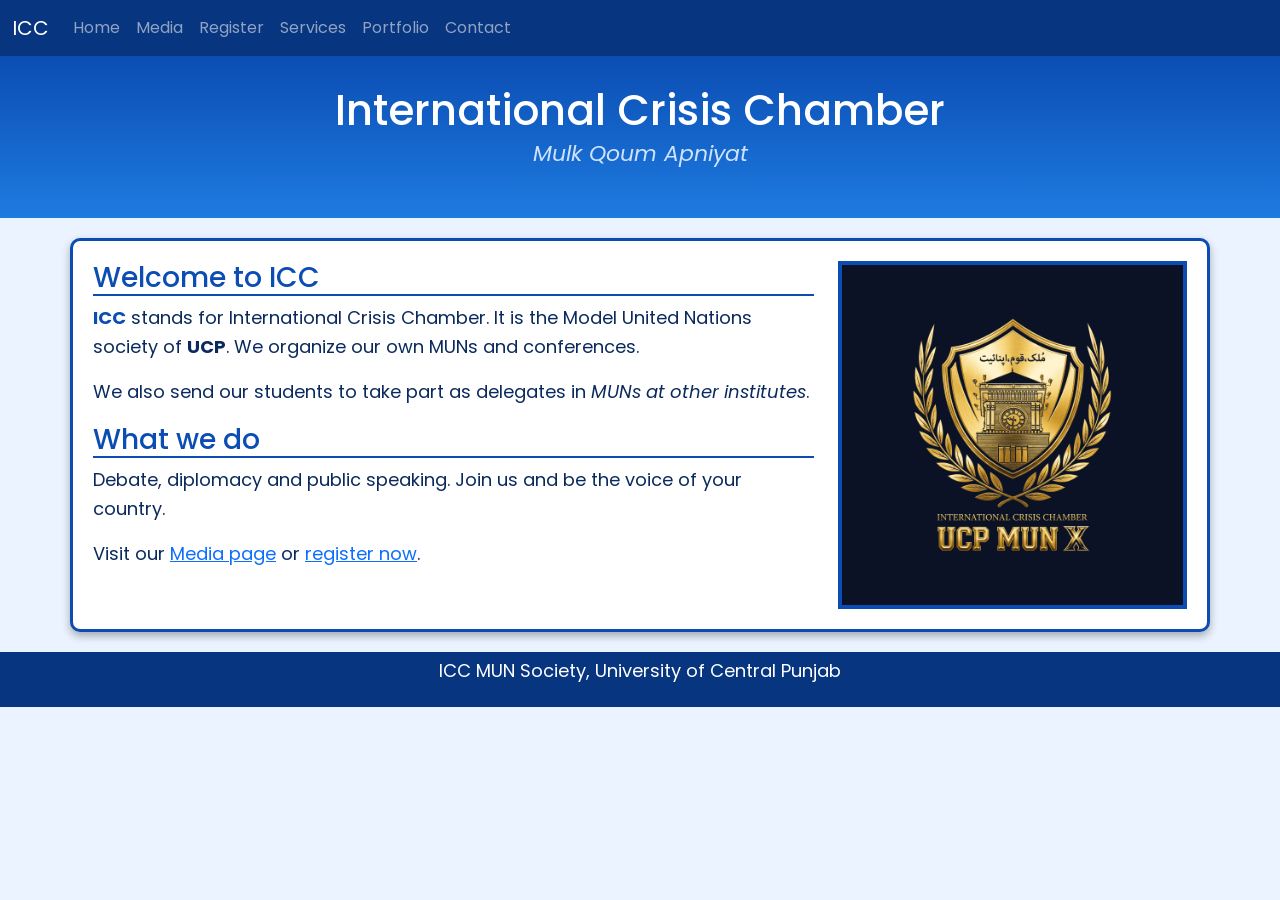
<file: index.html>
<!DOCTYPE html>
<html>
<head>
  <title>ICC - International Crisis Chamber</title>
  <meta charset="utf-8">
  <meta name="viewport" content="width=device-width, initial-scale=1">
  <!-- Bootstrap 5 CSS -->
  <link href="https://cdn.jsdelivr.net/npm/bootstrap@5.3.0/dist/css/bootstrap.min.css" rel="stylesheet">
  <!-- web font -->
  <link href="https://fonts.googleapis.com/css?family=Poppins" rel="stylesheet">
  <!-- our own stylesheet for this page (after Bootstrap so it can change it) -->
  <link rel="stylesheet" href="home.css">
</head>
<body>

  <nav class="navbar navbar-expand-sm navbar-dark">
    <div class="container-fluid">
      <a class="navbar-brand" href="index.html">ICC</a>
      <button class="navbar-toggler" type="button" data-bs-toggle="collapse" data-bs-target="#mynavbar">
        <span class="navbar-toggler-icon"></span>
      </button>
      <div class="collapse navbar-collapse" id="mynavbar">
        <ul class="navbar-nav">
          <li class="nav-item"><a class="nav-link" href="index.html">Home</a></li>
          <li class="nav-item"><a class="nav-link" href="media.html">Media</a></li>
          <li class="nav-item"><a class="nav-link" href="register.html">Register</a></li>
          <li class="nav-item"><a class="nav-link" href="services.html">Services</a></li>
          <li class="nav-item"><a class="nav-link" href="portfolio.html">Portfolio</a></li>
          <li class="nav-item"><a class="nav-link" href="contact.html">Contact</a></li>
        </ul>
      </div>
    </div>
  </nav>

  <div class="header text-center">
    <h1>International Crisis Chamber</h1>
    <p id="tagline">Mulk Qoum Apniyat</p>
  </div>

  <div class="container content">
    <div class="row">

      <div class="col-md-8">
        <h2>Welcome to ICC</h2>
        <p>
          <span class="highlight">ICC</span> stands for International Crisis Chamber.
          It is the Model United Nations society of <b>UCP</b>.
          We organize our own MUNs and conferences.
        </p>
        <p>
          We also send our students to take part as delegates in
          <i>MUNs at other institutes</i>.
        </p>

        <h2>What we do</h2>
        <p>Debate, diplomacy and public speaking. Join us and be the voice of your country.</p>
        <p>Visit our <a href="media.html">Media page</a> or <a href="register.html">register now</a>.</p>
      </div>

      <div class="col-md-4">
        <img class="img-fluid" src="icc-logo.jpg" alt="ICC society logo">
      </div>

    </div>
  </div>

  <div class="footer">
    <p>ICC MUN Society, University of Central Punjab</p>
  </div>

  <script src="https://cdn.jsdelivr.net/npm/bootstrap@5.3.0/dist/js/bootstrap.bundle.min.js"></script>
</body>
</html>
</file>
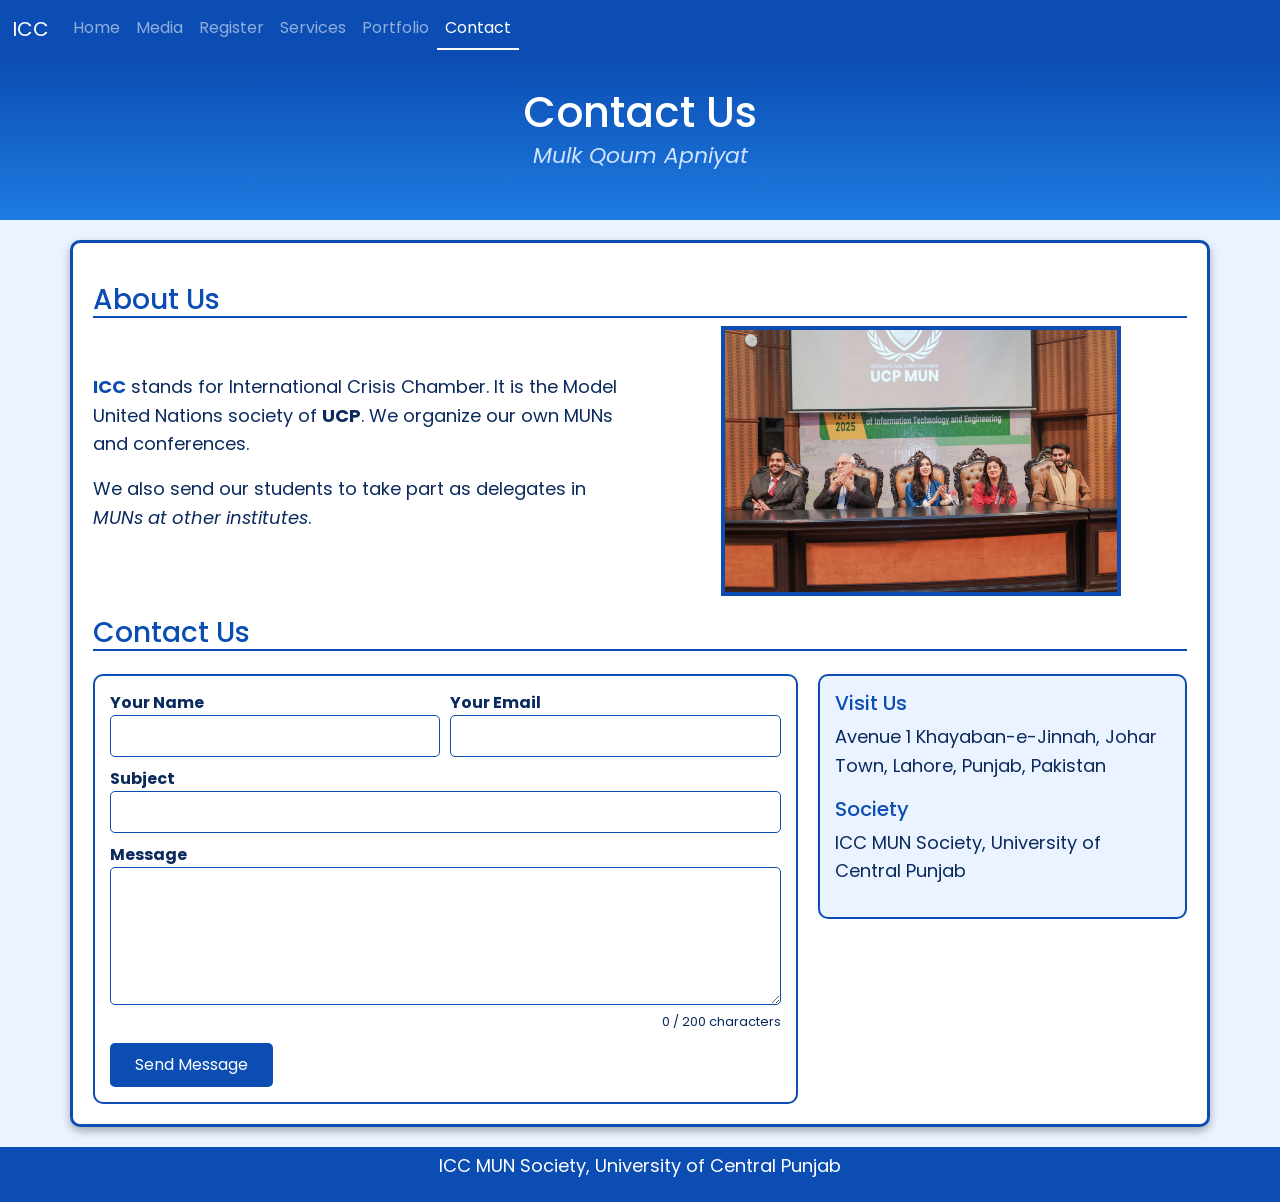
<file: contact.html>
<!DOCTYPE html>
<html>
<head>
  <title>ICC - Contact</title>
  <meta charset="utf-8">
  <meta name="viewport" content="width=device-width, initial-scale=1">
  <link href="https://cdn.jsdelivr.net/npm/bootstrap@5.3.0/dist/css/bootstrap.min.css" rel="stylesheet">
  <link href="https://fonts.googleapis.com/css?family=Poppins" rel="stylesheet">
  <link rel="stylesheet" href="contact.css">
</head>
<body>

  <nav class="navbar navbar-expand-sm navbar-dark">
    <div class="container-fluid">
      <a class="navbar-brand" href="index.html">ICC</a>
      <button class="navbar-toggler" type="button" data-bs-toggle="collapse" data-bs-target="#mynavbar">
        <span class="navbar-toggler-icon"></span>
      </button>
      <div class="collapse navbar-collapse" id="mynavbar">
        <ul class="navbar-nav">
          <li class="nav-item"><a class="nav-link" href="index.html">Home</a></li>
          <li class="nav-item"><a class="nav-link" href="media.html">Media</a></li>
          <li class="nav-item"><a class="nav-link" href="register.html">Register</a></li>
          <li class="nav-item"><a class="nav-link" href="services.html">Services</a></li>
          <li class="nav-item"><a class="nav-link" href="portfolio.html">Portfolio</a></li>
          <li class="nav-item"><a class="nav-link active" href="contact.html">Contact</a></li>
        </ul>
      </div>
    </div>
  </nav>

  <div class="header text-center">
    <h1>Contact Us</h1>
    <p id="tagline">Mulk Qoum Apniyat</p>
  </div>

  <div class="container content">

    <h2>About Us</h2>
    <div class="about">
      <div class="about-text">
        <p>
          <span class="highlight">ICC</span> stands for International Crisis Chamber.
          It is the Model United Nations society of <b>UCP</b>.
          We organize our own MUNs and conferences.
        </p>
        <p>
          We also send our students to take part as delegates in
          <i>MUNs at other institutes</i>.
        </p>
      </div>
      <div class="about-image">
        <img src="Conference contact.JPG" alt="ICC members at a session">
      </div>
    </div>

    <h2>Contact Us</h2>
    <div class="contact-area">

      <div class="form-box">
        <form id="contact-form" action="#" method="post">
          <div class="form-grid">
            <div>
              <label for="fullname">Your Name</label>
              <input type="text" id="fullname" name="fullname" required minlength="3">
            </div>
            <div>
              <label for="email">Your Email</label>
              <input type="email" id="email" name="email" required>
            <p id="email-note" class="note"></p>
            </div>
            <div class="full">
              <label for="subject">Subject</label>
              <input type="text" id="subject" name="subject">
            </div>
            <div class="full">
              <label for="message">Message</label>
              <textarea id="message" name="message" rows="5" maxlength="200" required></textarea>
            <p class="char-count"><span id="char-count">0</span> / 200 characters</p>
            </div>
            <div class="full">
              <button type="submit" class="send-button">Send Message</button>
            </div>
          </div>
        </form>
        <div id="success-box" class="success hidden">Thank you! Your message has been sent.</div>
      </div>

      <div class="info-box">
        <h3>Visit Us</h3>
        <p>Avenue 1 Khayaban-e-Jinnah, Johar Town, Lahore, Punjab, Pakistan</p>
        <h3>Society</h3>
        <p>ICC MUN Society, University of Central Punjab</p>
      </div>

    </div>
  </div>

  <div class="footer">
    <p>ICC MUN Society, University of Central Punjab</p>
  </div>

  <script src="https://cdn.jsdelivr.net/npm/bootstrap@5.3.0/dist/js/bootstrap.bundle.min.js"></script>
  <script src="contact.js"></script>
</body>
</html>
</file>
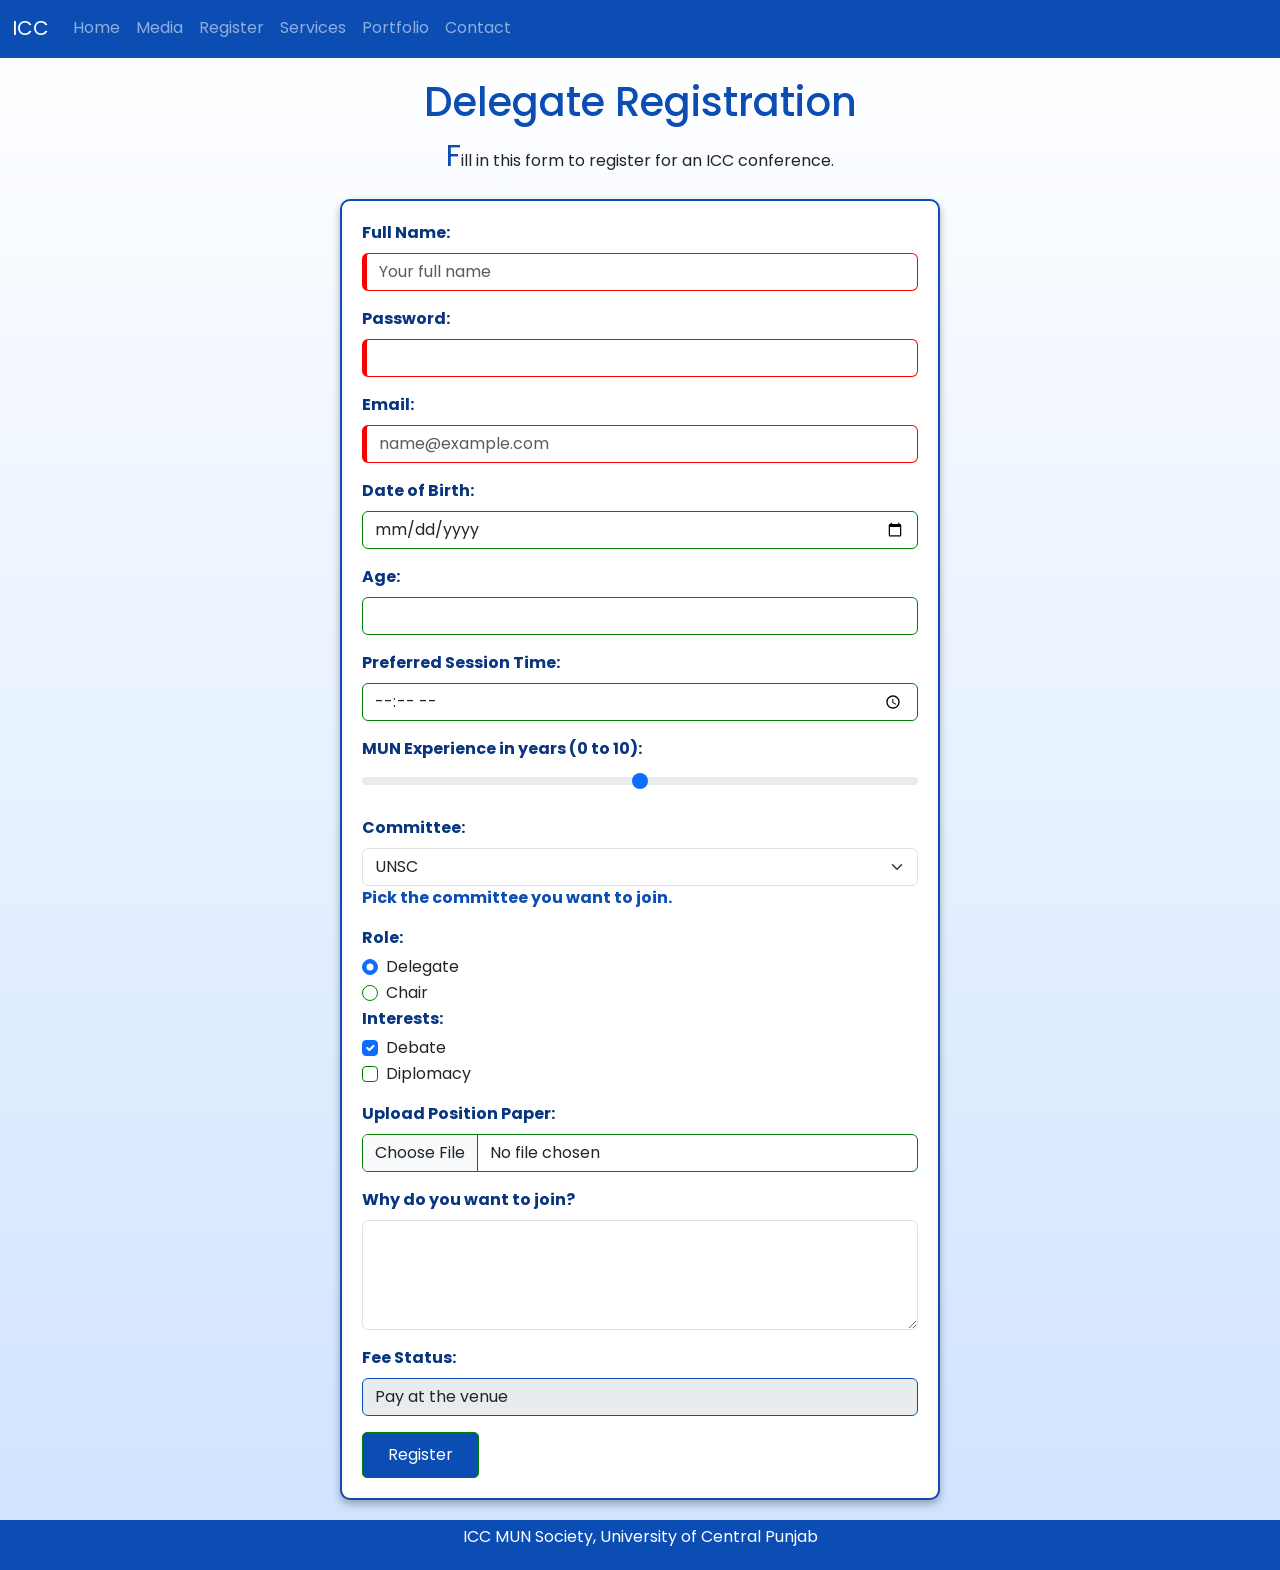
<file: register.html>
<!DOCTYPE html>
<html>
<head>
  <title>ICC - Register</title>
  <meta charset="utf-8">
  <meta name="viewport" content="width=device-width, initial-scale=1">
  <link href="https://cdn.jsdelivr.net/npm/bootstrap@5.3.0/dist/css/bootstrap.min.css" rel="stylesheet">
  <link href="https://fonts.googleapis.com/css?family=Poppins" rel="stylesheet">
  <link rel="stylesheet" href="register.css">
</head>
<body>

  
  <nav class="navbar navbar-expand-sm navbar-dark">
    <div class="container-fluid">
      <a class="navbar-brand" href="index.html">ICC</a>
      <button class="navbar-toggler" type="button" data-bs-toggle="collapse" data-bs-target="#mynavbar">
        <span class="navbar-toggler-icon"></span>
      </button>
      <div class="collapse navbar-collapse" id="mynavbar">
        <ul class="navbar-nav">
          <li class="nav-item"><a class="nav-link" href="index.html">Home</a></li>
          <li class="nav-item"><a class="nav-link" href="media.html">Media</a></li>
          <li class="nav-item"><a class="nav-link" href="register.html">Register</a></li>
          <li class="nav-item"><a class="nav-link" href="services.html">Services</a></li>
          <li class="nav-item"><a class="nav-link" href="portfolio.html">Portfolio</a></li>
          <li class="nav-item"><a class="nav-link" href="contact.html">Contact</a></li>
        </ul>
      </div>
    </div>
  </nav>

  <h1>Delegate Registration</h1>
  <p class="intro">Fill in this form to register for an ICC conference.</p>

  <div class="container form-box">
    <form action="#" method="post">


      <div class="mb-3">
        <label for="fullname" class="form-label">Full Name:</label>
        <input type="text" class="form-control" id="fullname" name="fullname" placeholder="Your full name" required minlength="3" maxlength="30">
      </div>


     


      <div class="mb-3">
        <label for="password" class="form-label">Password:</label>
        <input type="password" class="form-control" id="password" name="password" required minlength="6" maxlength="15">
      </div>


      <div class="mb-3">
        <label for="email" class="form-label">Email:</label>
        <input type="email" class="form-control" id="email" name="email" placeholder="name@example.com" required>
      </div>


      <div class="mb-3">
        <label for="dob" class="form-label">Date of Birth:</label>
        <input type="date" class="form-control" id="dob" name="dob">
      </div>


     

     


      <div class="mb-3">
        <label for="age" class="form-label">Age:</label>
        <input type="number" class="form-control" id="age" name="age" min="15" max="30">
      </div>


      <div class="mb-3">
        <label for="time" class="form-label">Preferred Session Time:</label>
        <input type="time" class="form-control" id="time" name="time">
      </div>


      <div class="mb-3">
        <label for="exp" class="form-label">MUN Experience in years (0 to 10):</label>
        <input type="range" class="form-range" id="exp" name="exp" min="0" max="10">
      </div>


      <div class="mb-3">
        <label for="committee" class="form-label">Committee:</label>
        <select class="form-select" id="committee" name="committee">
          <option value="unhrc">UNHRC</option>
          <option value="unsc" selected>UNSC</option>
          <option value="crisis">Crisis Committee</option>
        </select>
        <p>Pick the committee you want to join.</p>
      </div>


      <p class="group-title">Role:</p>
      <div class="form-check">
        <input type="radio" class="form-check-input" id="delegate" name="role" value="delegate" checked>
        <label for="delegate" class="form-check-label">Delegate</label>
      </div>
      <div class="form-check">
        <input type="radio" class="form-check-input" id="chair" name="role" value="chair">
        <label for="chair" class="form-check-label">Chair</label>
      </div>


      <p class="group-title">Interests:</p>
      <div class="form-check">
        <input type="checkbox" class="form-check-input" id="debate" name="interest" value="debate" checked>
        <label for="debate" class="form-check-label">Debate</label>
      </div>
      <div class="form-check">
        <input type="checkbox" class="form-check-input" id="diplomacy" name="interest" value="diplomacy">
        <label for="diplomacy" class="form-check-label">Diplomacy</label>
      </div>


      <div class="mb-3 mt-3">
        <label for="paper" class="form-label">Upload Position Paper:</label>
        <input type="file" class="form-control" id="paper" name="paper">
      </div>


      <div class="mb-3">
        <label for="message" class="form-label">Why do you want to join?</label>
        <textarea class="form-control" id="message" name="message" rows="4" maxlength="200"></textarea>
      </div>


      <div class="mb-3">
        <label for="fee" class="form-label">Fee Status:</label>
        <input type="text" class="form-control" id="fee" name="fee" value="Pay at the venue" disabled>
      </div>

      <input type="submit" class="btn" value="Register">

    </form>
  </div>

  <div class="footer">
    <p>ICC MUN Society, University of Central Punjab</p>
  </div>

  <script src="https://cdn.jsdelivr.net/npm/bootstrap@5.3.0/dist/js/bootstrap.bundle.min.js"></script>
</body>
</html>
</file>
<file: home.css>
body {
  font-family: 'Poppins', Arial, sans-serif;
  background-color: #eaf3ff;
  color: #0a2a5e;
}

h1 {
  font-size: 42px;
  color: white;
  margin: 0;
}

h2 {
  font-size: 28px;
  color: #0b4db3;
  border-bottom: 2px solid #0b4db3;
}

p {
  font-size: 18px;
  line-height: 1.6;
}

img {
  border: 4px solid #0b4db3;
}


#tagline {
  font-size: 22px;
  font-style: italic;
  color: #cfe3ff;
}


.header {
  background: linear-gradient(#0b4db3, #1e7be0);
  padding: 30px;
}


.navbar {
  background-color: #08357f;
}

.navbar .nav-link:hover {
  background-color: white;
  color: #08357f;
}

.content {
  margin-top: 20px;
  margin-bottom: 20px;
  padding: 20px;
  background-color: white;
  border: 3px solid #0b4db3;
  border-radius: 10px;
  box-shadow: 0px 4px 8px rgba(0, 0, 0, 0.3);
}

.highlight {
  color: #0b4db3;
  font-weight: bold;
}

.footer {
  background-color: #08357f;
  color: white;
  text-align: center;
  padding: 5px;
}


@keyframes fade-in {
  from {
    opacity: 0;
    transform: translateY(30px);
  }
  to {
    opacity: 1;
    transform: translateY(0px);
  }
}

.form-box, .info-box {
  animation: fade-in 1s ease;
}

#tagline {
  animation: fade-in 2s ease;
}
</file>
<file: contact.css>
body {
  font-family: 'Poppins', Arial, sans-serif;
  background-color: #eaf3ff;
  color: #0a2a5e;
}

h1 {
  font-size: 42px;
  color: white;
  margin: 0;
}

p {
  font-size: 18px;
  line-height: 1.6;
}

#tagline {
  font-size: 22px;
  font-style: italic;
  color: #cfe3ff;
}

h2 {
  margin-top: 20px;
  font-size: 28px;
  color: #0b4db3;
  border-bottom: 2px solid #0b4db3;
}

h3 {
  font-size: 20px;
  color: #0b4db3;
}

.header {
  background: linear-gradient(#0b4db3, #1e7be0);
  padding: 30px;
}

.navbar {
  background-color: #0b4db3;
}

.navbar .nav-link:hover {
  background-color: white;
  color: #0b4db3;
}

.navbar .active {
  border-bottom: 2px solid white;
}

.content {
  margin-top: 20px;
  margin-bottom: 20px;
  padding: 20px;
  background-color: white;
  border: 3px solid #0b4db3;
  border-radius: 10px;
  box-shadow: 0px 4px 8px rgba(0, 0, 0, 0.3);
}

.highlight {
  color: #0b4db3;
  font-weight: bold;
}

.about-image img {
  width: 100%;
  max-width: 400px;
  border: 4px solid #0b4db3;
}

.form-box, .info-box {
  margin-top: 15px;
  padding: 15px;
  border: 2px solid #0b4db3;
  border-radius: 10px;
}

.info-box {
  background-color: #eaf3ff;
}

.footer {
  padding: 5px;
  text-align: center;
  color: white;
  background-color: #0b4db3;
}

.about {
  display: flex;
  align-items: center;
  gap: 30px;
}

.about-text {
  flex: 1;
}

.about-image {
  flex: 1;
  text-align: center;
}

.contact-area {
  display: flex;
  align-items: flex-start;
  gap: 20px;
}

.form-box {
  flex: 2;
}

.info-box {
  flex: 1;
}

.form-grid {
  display: grid;
  grid-template-columns: 1fr 1fr;
  gap: 10px;
}

.full {
  grid-column: 1 / 3;
}

.form-grid label {
  display: block;
  font-weight: bold;
}

.form-grid input, .form-grid textarea {
  width: 100%;
  padding: 8px;
  border: 1px solid #0b4db3;
  border-radius: 5px;
}

.form-grid input:focus, .form-grid textarea:focus {
  background-color: #fffbe6;
}

.send-button {
  padding: 10px 25px;
  color: white;
  background-color: #0b4db3;
  border: none;
  border-radius: 5px;
}

.send-button:hover {
  background-color: #08357f;
}

@media (max-width: 768px) {
  .about {
    flex-direction: column;
  }

  .contact-area {
    flex-direction: column;
  }

  .form-box, .info-box {
    flex: none;
    width: 100%;
  }
}

@media (max-width: 480px) {
  .form-grid {
    grid-template-columns: 1fr;
  }

  .full {
    grid-column: 1 / 2;
  }

  h1 {
    font-size: 28px;
  }
}

.char-count {
  margin: 0px;
  font-size: 13px;
  text-align: right;
}

.note {
  margin: 0px;
  font-size: 13px;
}

.good {
  color: green;
}

.bad {
  color: red;
}

.hidden {
  display: none;
}

.success {
  margin-top: 15px;
  padding: 10px;
  color: #0a5c2e;
  background-color: #d9f7e4;
  border: 2px solid green;
  border-radius: 5px;
}

@keyframes fade-in {
  from {
    opacity: 0;
    transform: translateY(30px);
  }
  to {
    opacity: 1;
    transform: translateY(0px);
  }
}

h2, .about, .form-box, .info-box {
  animation: fade-in 1s ease;
}

#tagline {
  animation: fade-in 2s ease;
}
</file>
<file: register.css>
body {
  font-family: 'Poppins', Arial, sans-serif;
  background: linear-gradient(#ffffff, #cfe3ff);
}

h1 {
  text-align: center;
  color: #0b4db3;
  margin-top: 20px;
}



.intro {
  text-align: center;
}

.intro::first-letter {
  font-size: 30px;
  color: #0b4db3;
}

.navbar {
  background-color: #0b4db3;
}

.navbar a {
  border-bottom: 2px solid #0b4db3;
}

.navbar a:hover {
  border-bottom: 2px solid white;
}

.form-box {
  max-width: 600px;
  margin-top: 20px;
  margin-bottom: 20px;
  padding: 20px;
  background-color: white;
  border: 2px solid #0b4db3;
  border-radius: 10px;
  box-shadow: 0px 4px 8px rgba(0, 0, 0, 0.3);
}

.mb-3 > label {
  font-weight: bold;
  color: #08357f;
}

input[type="text"] {
  border: 1px solid #0b4db3;
}

input[type="password"],
input[type="email"],
input[type="url"] {
  border: 1px solid #0b4db3;
}

input[required] {
  border-left: 5px solid #0b4db3;
}

input[readonly] {
  background-color: #eaf3ff;
}

input[disabled] {
  background-color: #dddddd;
}

label + textarea {
  border: 1px solid #0b4db3;
}

select ~ p {
  color: #0b4db3;
  font-weight: bold;
}

.group-title {
  font-weight: bold;
  color: #08357f;
  margin-bottom: 5px;
}

input::placeholder {
  color: #7f9fd1;
}

input:hover {
  background-color: #f3f8ff;
}

input:focus {
  background-color: #fffbe6;
  border: 2px solid #0b4db3;
}

input:valid {
  border-color: green;
}

input:invalid {
  border-color: red;
}

input[type="submit"] {
  padding: 10px 25px;
  background-color: #0b4db3;
  color: white;
  border-radius: 5px;
}

input[type="submit"]:hover {
  background-color: #08357f;
}

.footer {
  background-color: #0b4db3;
  color: white;
  text-align: center;
  padding: 5px;
}

@keyframes fade-in {
  from {
    opacity: 0;
    transform: translateY(30px);
  }
  to {
    opacity: 1;
    transform: translateY(0px);
  }
}

.form-box, .info-box {
  animation: fade-in 1s ease;
}

#tagline {
  animation: fade-in 2s ease;
}
</file>
